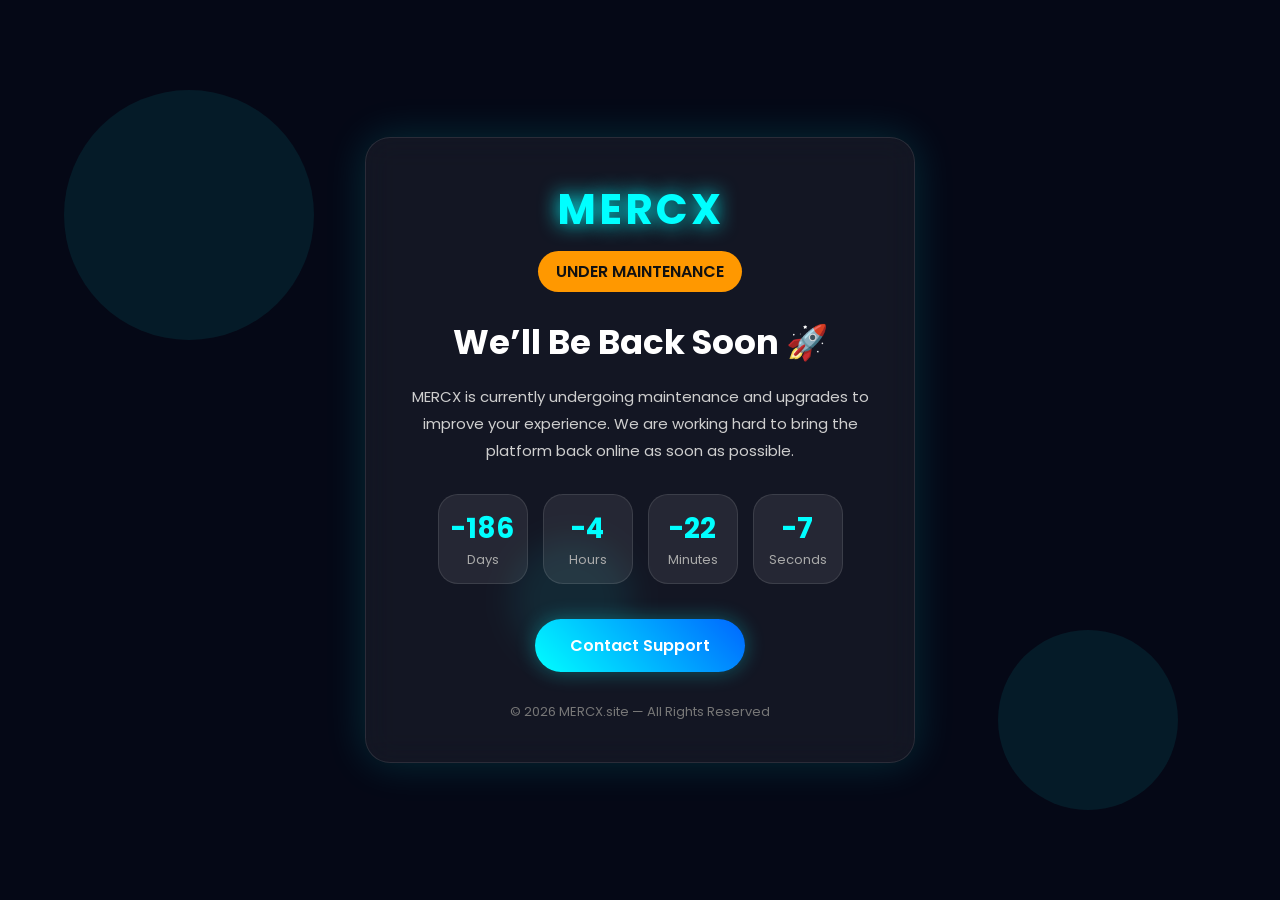
<file: index.html>
<!DOCTYPE html>
<html lang="en">
<head>
  <meta charset="UTF-8" />
  <meta name="viewport" content="width=device-width, initial-scale=1.0"/>
  <title>MERCX - Maintenance</title>

  <link href="https://fonts.googleapis.com/css2?family=Poppins:wght@300;400;500;600;700&display=swap" rel="stylesheet">

  <style>
    *{
      margin:0;
      padding:0;
      box-sizing:border-box;
      font-family:'Poppins',sans-serif;
    }

    body{
      background:#050816;
      min-height:100vh;
      display:flex;
      align-items:center;
      justify-content:center;
      overflow:hidden;
      color:white;
      position:relative;
    }

    /* Animated Background */

    .bg{
      position:absolute;
      width:100%;
      height:100%;
      overflow:hidden;
      z-index:1;
    }

    .circle{
      position:absolute;
      border-radius:50%;
      background:rgba(0,255,255,0.08);
      animation:float 12s infinite linear;
    }

    .circle:nth-child(1){
      width:250px;
      height:250px;
      top:10%;
      left:5%;
    }

    .circle:nth-child(2){
      width:180px;
      height:180px;
      bottom:10%;
      right:8%;
      animation-duration:15s;
    }

    .circle:nth-child(3){
      width:120px;
      height:120px;
      top:60%;
      left:40%;
      animation-duration:10s;
    }

    @keyframes float{
      0%{
        transform:translateY(0px) rotate(0deg);
      }
      50%{
        transform:translateY(-30px) rotate(180deg);
      }
      100%{
        transform:translateY(0px) rotate(360deg);
      }
    }

    /* Main Card */

    .container{
      position:relative;
      z-index:2;
      width:90%;
      max-width:550px;
      padding:40px;
      border-radius:25px;
      background:rgba(255,255,255,0.06);
      backdrop-filter:blur(15px);
      border:1px solid rgba(255,255,255,0.1);
      text-align:center;
      box-shadow:0 0 40px rgba(0,255,255,0.15);
    }

    .logo{
      font-size:42px;
      font-weight:700;
      letter-spacing:3px;
      color:#00ffff;
      margin-bottom:10px;
      text-shadow:0 0 20px #00ffff;
    }

    .badge{
      display:inline-block;
      padding:8px 18px;
      border-radius:50px;
      background:#ff9800;
      color:#111;
      font-weight:600;
      margin-bottom:25px;
      animation:pulse 2s infinite;
    }

    @keyframes pulse{
      0%{
        transform:scale(1);
      }
      50%{
        transform:scale(1.05);
      }
      100%{
        transform:scale(1);
      }
    }

    h1{
      font-size:34px;
      margin-bottom:15px;
    }

    p{
      color:#cfcfcf;
      line-height:1.8;
      margin-bottom:30px;
      font-size:15px;
    }

    .timer{
      display:flex;
      justify-content:center;
      gap:15px;
      margin-bottom:35px;
      flex-wrap:wrap;
    }

    .box{
      width:90px;
      height:90px;
      border-radius:20px;
      background:rgba(255,255,255,0.08);
      display:flex;
      flex-direction:column;
      align-items:center;
      justify-content:center;
      border:1px solid rgba(255,255,255,0.1);
    }

    .box h2{
      font-size:28px;
      color:#00ffff;
    }

    .box span{
      font-size:13px;
      color:#aaa;
    }

    .btn{
      display:inline-block;
      padding:14px 35px;
      border-radius:50px;
      background:linear-gradient(45deg,#00ffff,#0066ff);
      color:white;
      text-decoration:none;
      font-weight:600;
      transition:0.3s;
      box-shadow:0 0 20px rgba(0,255,255,0.3);
    }

    .btn:hover{
      transform:translateY(-3px) scale(1.03);
      box-shadow:0 0 30px rgba(0,255,255,0.5);
    }

    .footer{
      margin-top:30px;
      color:#777;
      font-size:13px;
    }

    @media(max-width:600px){
      h1{
        font-size:26px;
      }

      .container{
        padding:30px 20px;
      }

      .box{
        width:75px;
        height:75px;
      }

      .box h2{
        font-size:22px;
      }
    }
  </style>
</head>
<body>

  <div class="bg">
    <div class="circle"></div>
    <div class="circle"></div>
    <div class="circle"></div>
  </div>

  <div class="container">

    <div class="logo">MERCX</div>

    <div class="badge">UNDER MAINTENANCE</div>

    <h1>We’ll Be Back Soon 🚀</h1>

    <p>
      MERCX is currently undergoing maintenance and upgrades
      to improve your experience. We are working hard to bring
      the platform back online as soon as possible.
    </p>

    <div class="timer">

      <div class="box">
        <h2 id="days">00</h2>
        <span>Days</span>
      </div>

      <div class="box">
        <h2 id="hours">00</h2>
        <span>Hours</span>
      </div>

      <div class="box">
        <h2 id="minutes">00</h2>
        <span>Minutes</span>
      </div>

      <div class="box">
        <h2 id="seconds">00</h2>
        <span>Seconds</span>
      </div>

    </div>

    <a href="#" class="btn">Contact Support</a>

    <div class="footer">
      © 2026 MERCX.site — All Rights Reserved
    </div>

  </div>

  <script>
    // Set countdown date
    const countDate = new Date("Jun 3, 2026 00:00:00").getTime();

    function updateTimer(){
      const now = new Date().getTime();
      const gap = countDate - now;

      const second = 1000;
      const minute = second * 60;
      const hour = minute * 60;
      const day = hour * 24;

      const d = Math.floor(gap / day);
      const h = Math.floor((gap % day) / hour);
      const m = Math.floor((gap % hour) / minute);
      const s = Math.floor((gap % minute) / second);

      document.getElementById("days").innerText = d;
      document.getElementById("hours").innerText = h;
      document.getElementById("minutes").innerText = m;
      document.getElementById("seconds").innerText = s;
    }

    setInterval(updateTimer,1000);
  </script>

</body>
</html>
</file>
